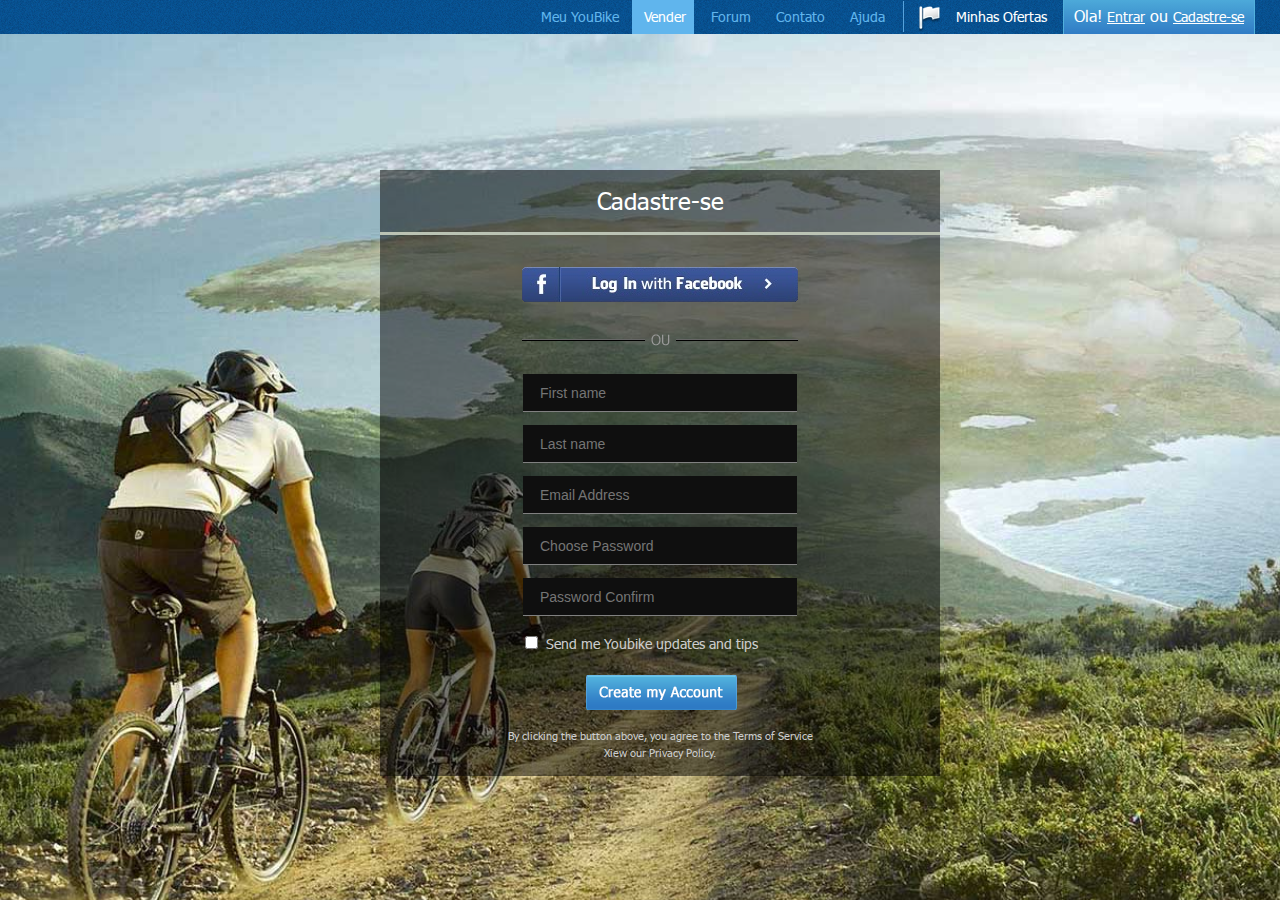
<file: Task 1/index.html>
<!DOCTYPE html>
<html>
  <head>
    <meta charset="utf-8">
    <title>Cadastre-se</title>
    <link rel="stylesheet" href="css/reset.css">
    <link rel="stylesheet" href="css/style.css">
  </head>
  <body>

    <div class="wrapper">
      <div class="main">

        <ul class="main-submenu">
          <img class="ride" src="img/ride.png" alt="" />

          <li><img class="flag" src="img/flag.png" alt="flag"/><a href="#">Minhas Ofertas</a></li>
          <li class="main-submenu-active">Ola! <a href="#"><u>Entrar</u></a>
            ou <a href="#"><u>Cadastre-se</u></a></li>
        </ul>

          <ul class="main-menu">
            <li><a href="#">Meu YouBike</a></li>
            <li class="main-menu-active"><a href="#">Vender</a></li>
            <li><a href="#">Forum</a></li>
            <li><a href="#">Contato</a></li>
            <li><a href="#">Ajuda</a></li>
          </ul>
      </div>

        <div class="main-form">

          <p class="header">Cadastre-se</p>

            <a href="#"><img src="img/facebook.png" alt="Facebook"/></a>

              <img src="img/ou.png" alt="ou" />

          <form class="main-win" action="index.html" method="post">

              <input type="text" name="name" placeholder="First name">
              <input type="text" name="name"  placeholder="Last name">
              <input type="text" name="name"  placeholder="Email Address">
              <input type="password" name="name" placeholder="Choose Password">
              <input type="password" name="name" placeholder="Password Confirm">
          </form>

          <form class="sub-form" action="index.html" method="post">
            <div class="check">
              <input type="checkbox" name="name" value="Send me">
                <span>Send me Youbike updates and tips</span>
            </div>

            <div class="botton">
              <input type="image" src="img/create.png" name="name" alt="Creates my Account">
            </div>
            <p class="describe">By clicking the button above, you agree to the Terms of Service <br>
              Xiew our Privacy Policy.</p>
          </form>
        </div>

        </div>

      </div>

    </div>

  </body>
</html>
</file>
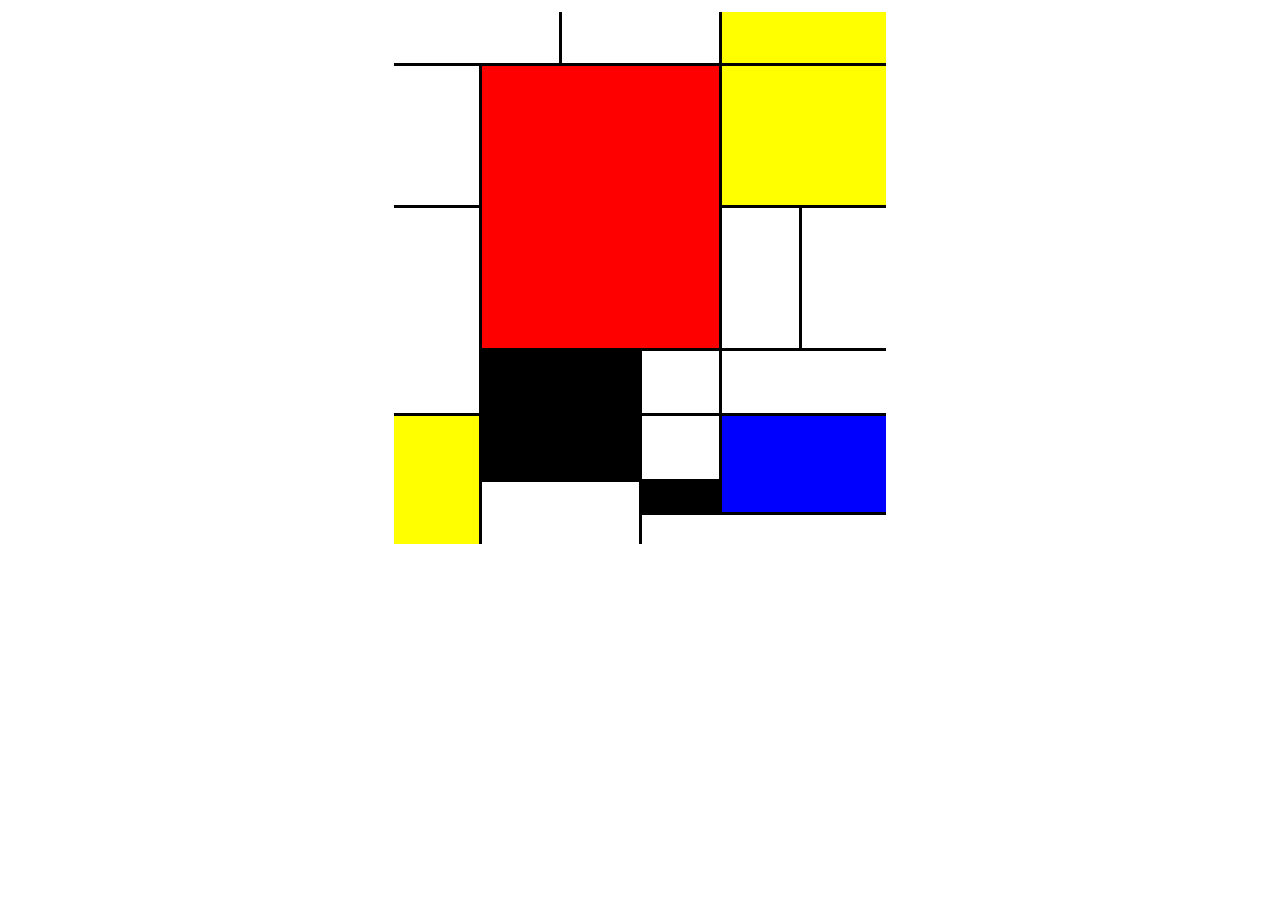
<file: Task 2/index.html>
<!DOCTYPE html>
<html>
  <head>
    <meta charset="utf-8">
    <title>Картинка</title>
    <link rel="stylesheet" href="css/style.css">
  </head>
  <body>
    <table class="table">
      <tbody>
        <tr height="50px">
          <td colspan="2"></td>
          <td colspan="3"></td>
          <td colspan="4" bgcolor="yellow"></td>
        </tr>
        <tr height="130px">
          <td></td>
          <td colspan="4" rowspan="2" bgcolor="red"></td>
          <td colspan="4" bgcolor="yellow"></td>
        </tr>
        <tr height="130px">
          <td rowspan="2"></td>
          <td colspan="2"></td>
          <td colspan="2"></td>
        </tr>
        <tr height="60px">
          <td bgcolor="black"></td>
          <td bgcolor="black"></td>
          <td colspan="2"></td>
          <td colspan="4"></td>
        </tr>

        <tr height="60px">
          <td rowspan="3" bgcolor="yellow"></td>
          <td bgcolor="black"></td>
          <td bgcolor="black"></td>
          <td colspan="2"></td>
          <td colspan="4" rowspan="2" bgcolor="blue"></td>
        </tr>

        <tr height="30px">
          <td colspan="2" rowspan="2"></td>
          <td colspan="2" bgcolor="black"></td>
        </tr>

        <tr height="30px">
          <td colspan="6"></td>
        </tr>

      </tbody>
    </table>

  </body>
</html>
</file>
<file: Task 1/css/style.css>
@font-face {
    font-family: 'Tahoma-Bold';
    src: url('../fonts/tahoma_bold.ttf');
    font-weight: normal;
    font-style: normal;
}

@font-face {
    font-family: 'Tahoma';
    src: url('../fonts/tr_tahoma_regular-webfont.eot');
    src: url('../fonts/tr_tahoma_regular-webfont.eot?#iefix') format('embedded-opentype'),
         url('../fonts/tr_tahoma_regular-webfont.woff2') format('woff2'),
         url('../fonts/tr_tahoma_regular-webfont.woff') format('woff'),
         url('../fonts/tr_tahoma_regular-webfont.ttf') format('truetype'),
         url('../fonts/tr_tahoma_regular-webfont.svg#tr_tahomaregular') format('svg');
    font-weight: bold;
    font-style: normal;
}

body {
  font-family: Tahoma, sans-serif;
  background-image: url(../img/background1.jpg);
  background-size: 100%;
  background-repeat: no-repeat;
}

.main {
  overflow: hidden;
  background-image: url(../img/menu-back.jpg);
}

.main-menu {
  float:right;
  padding-top: 8px;
  padding-bottom: 10px;
}

.main-menu li {
  display: inline;
  padding-top: 8px;
  padding-bottom: 10px;
}

.main-menu li a{
  text-decoration: none;
  color: #60b5ed;
  padding-left: 12px;
  padding-right: 8px;
  padding-top: 8px;
  padding-bottom: 10px;
  font-size: 14px;
}

.main-menu li a:hover {
  color: white;
  font-family: Tahoma, sans-serif;
}

.main-menu li:hover {
  background-color: #60b5ed;
  color: white;
}

.main-menu li a:active {
  color: white;
  font-family: Tahoma, sans-serif;
}

.main-menu li:active {
  background-color: #60b5ed;
}

.main-menu .main-menu-active a {
  color: white;
  font-family: Tahoma, sans-serif;
}

.main-menu .main-menu-active {
  background-color: #60b5ed;
}

.main-submenu .flag {
  position: relative;
  top: 10px;
  right: 16px;
  padding-left: 10px;
}

.main-submenu .ride {
padding-right: 5px;
padding-left: 10px;
position: relative;
top: 1px;
}

.main-submenu {
  float: right;
  margin-right: 25px;
}

.main-submenu li {
  display: inline;
  color: white;
  position: relative;
  bottom: 9px;
  padding-right: 10px;
  padding-left: 10px;
  padding-top: 10px;
  padding-bottom: 10px;
  border: 1px solid transparent;
}

.main-submenu li a {
  color: white;
  text-decoration: none;
  font-size: 14px;
}

.main-submenu .main-submenu-active {
  border: 1px solid #51b0dc;
  background: rgba(81,176,220,1);
  background: -moz-linear-gradient(top, rgba(81,176,220,1) 0%, rgba(46,121,196,1) 100%);
  background: -webkit-gradient(left top, left bottom, color-stop(0%, rgba(81,176,220,1)), color-stop(100%, rgba(46,121,196,1)));
  background: -webkit-linear-gradient(top, rgba(81,176,220,1) 0%, rgba(46,121,196,1) 100%);
  background: -o-linear-gradient(top, rgba(81,176,220,1) 0%, rgba(46,121,196,1) 100%);
  background: -ms-linear-gradient(top, rgba(81,176,220,1) 0%, rgba(46,121,196,1) 100%);
  background: linear-gradient(to bottom, rgba(81,176,220,1) 0%, rgba(46,121,196,1) 100%);
  filter: progid:DXImageTransform.Microsoft.gradient( startColorstr='#51b0dc', endColorstr='#2e79c4', GradientType=0 );
}

.main-submenu li:hover {
  border: 1px solid #51b0dc;
  background: rgba(81,176,220,1);
  background: -moz-linear-gradient(top, rgba(81,176,220,1) 0%, rgba(46,121,196,1) 100%);
  background: -webkit-gradient(left top, left bottom, color-stop(0%, rgba(81,176,220,1)), color-stop(100%, rgba(46,121,196,1)));
  background: -webkit-linear-gradient(top, rgba(81,176,220,1) 0%, rgba(46,121,196,1) 100%);
  background: -o-linear-gradient(top, rgba(81,176,220,1) 0%, rgba(46,121,196,1) 100%);
  background: -ms-linear-gradient(top, rgba(81,176,220,1) 0%, rgba(46,121,196,1) 100%);
  background: linear-gradient(to bottom, rgba(81,176,220,1) 0%, rgba(46,121,196,1) 100%);
  filter: progid:DXImageTransform.Microsoft.gradient( startColorstr='#51b0dc', endColorstr='#2e79c4', GradientType=0 );
}

.main-form {
  position:absolute;
  left:50%;
  top:50%;
  margin:-280px 0 0 -260px;
  width: 560px;
  background: rgba(0, 0, 0, 0.5);
}

.main-form p.header {
  padding-top: 18px;
  padding-bottom: 20px;
  border-bottom: 3px solid #bbc3b4;
  color: white;
  font-size: 24px;
  text-align: center;
}

.main-form img {
  display: block;
  margin: auto;
  padding-top: 32px;
}

.main-win {
  padding-top: 28px;
}

.main-win input {
  display: block;
  margin: auto;
  width: 255px;
  height: 35px;
  border: none;
  border-bottom: 1px solid gray;
  color: #cccccc;
  background-color: #0f0f0f;
  font-size: 14px;
  /*padding-top: 12px;
  padding-bottom: 9px;*/
  margin-bottom: 13px;
  padding-left: 17px;
}

.main-win input:focus {
  background-color: #1b5288;
  -webkit-box-shadow: 0px 0px 12px 4px rgba(96,134,170,1);
  -moz-box-shadow: 0px 0px 12px 4px rgba(96,134,170,1);
  box-shadow: 0px 0px 12px 4px rgba(96,134,170,1);
  /*box-shadow: inset 0px 0px 20px 0px rgba (0, 0, 0, 1);*/
}

.check {
  margin-left: 141px;
  padding-top: 4px;
}

.check span {
  color: #cccccc;
  font-size: 14px;
}

.botton {
  margin-left: 206px;
  margin-top: 23px;
}

p.describe {
  color: #cccccc;
  text-align: center;
  line-height: 1.5;
  font-size: 11px;
  padding-top: 16px;
  padding-bottom: 15px;
}
</file>
<file: Task 2/css/style.css>
th, td {
  border: 3px solid black;
}

.table {
  border-collapse: collapse;
  margin: auto;
  width: 500px;
  height: 540px;
  border: 4px solid white;
}
</file>
